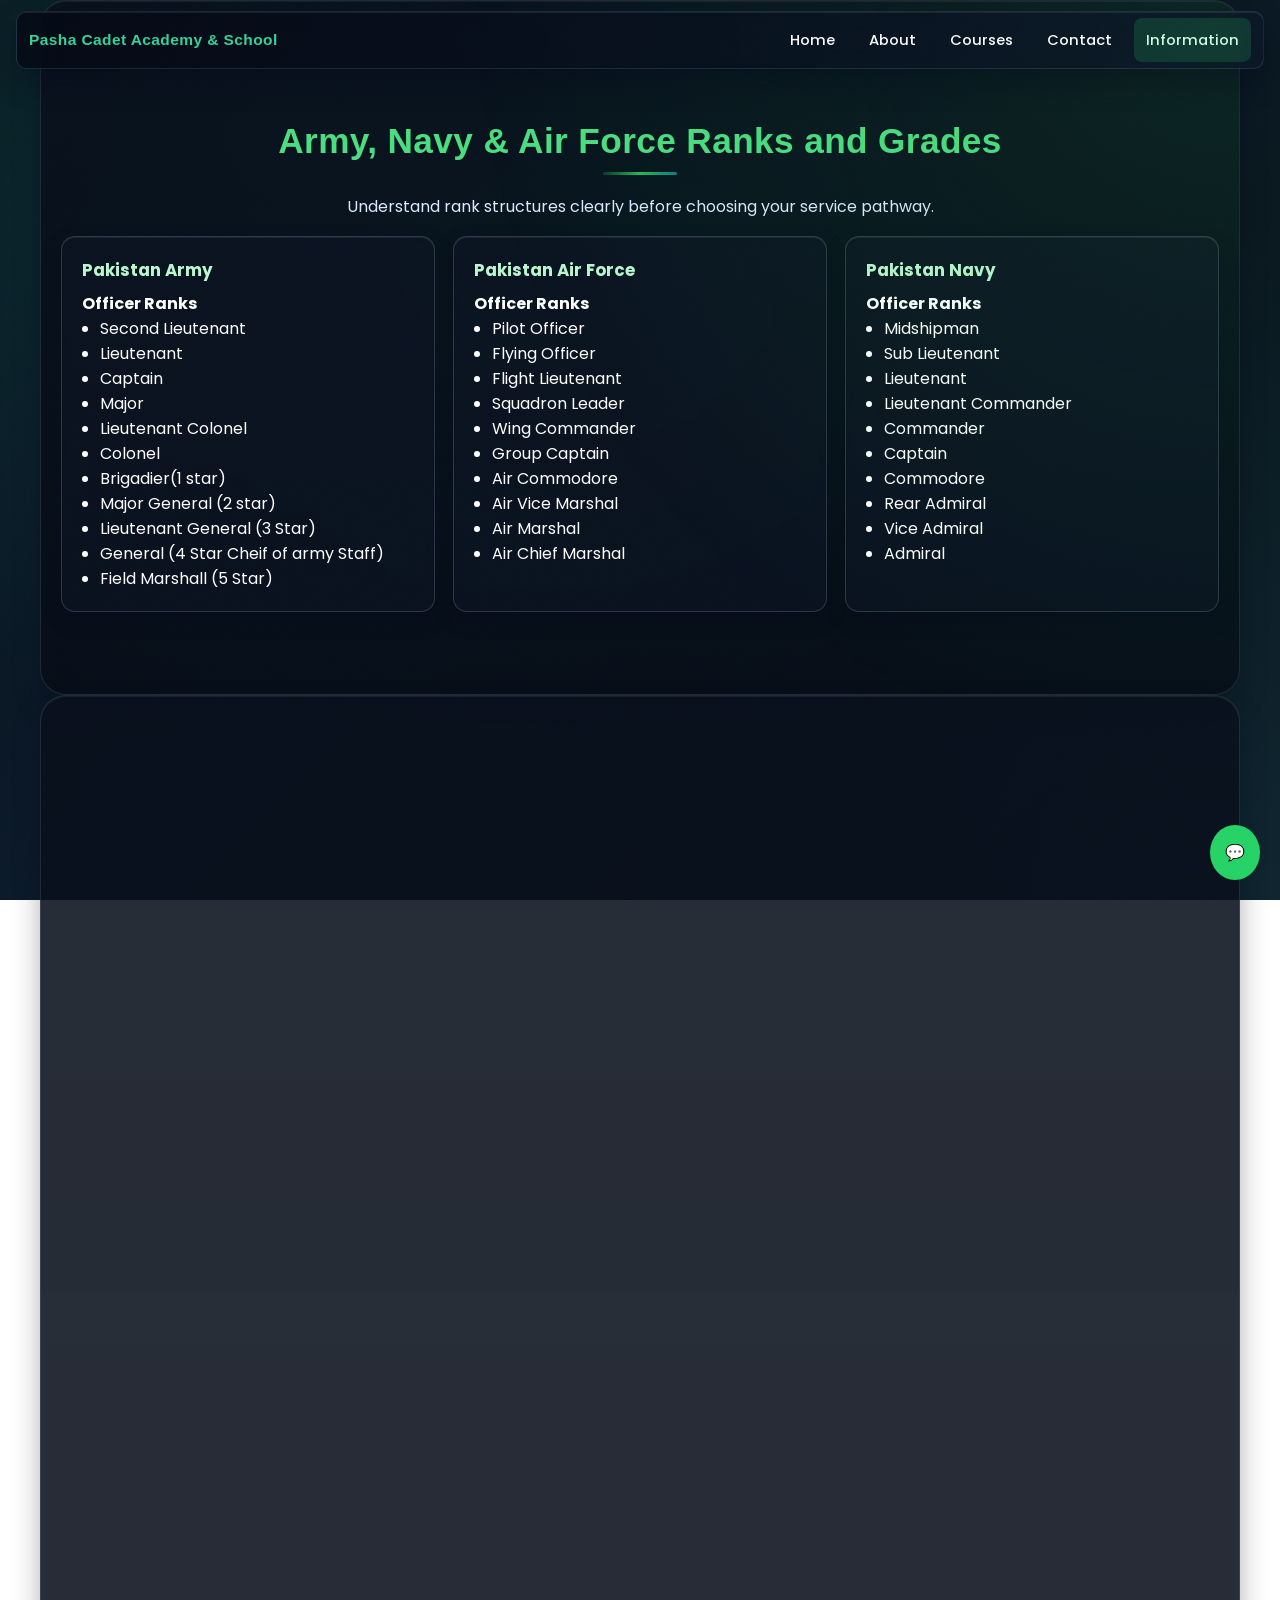
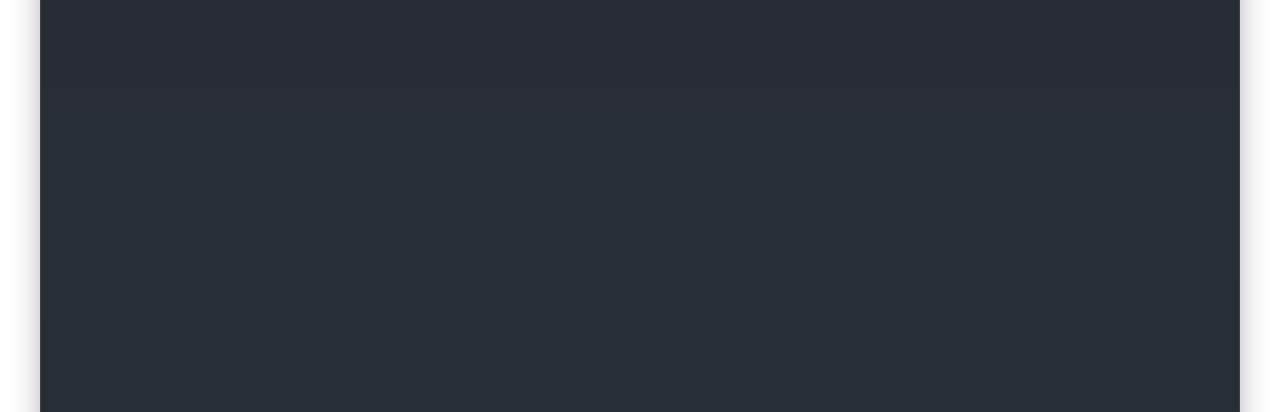
<file: information.html>
<!DOCTYPE html>
<html lang="en">
<head>
<meta charset="UTF-8">
<meta name="viewport" content="width=device-width, initial-scale=1.0">
<title>Information - Ranks & Grades</title>
<meta name="description" content="Explore Pakistan Army, Navy, and Air Force officer ranks, grades, and key Pakistan Army corps information.">
<meta name="robots" content="index, follow, max-image-preview:large">
<meta property="og:type" content="article">
<meta property="og:title" content="Pakistan Forces Ranks & Grades | Pasha Cadet Academy">
<meta property="og:description" content="Army, Navy, and Air Force rank structure with useful guidance for cadet aspirants.">
<meta property="og:image" content="images/project.jpg">
<meta property="og:url" content="https://pashacadetacademy.pk/information.html">
<meta name="twitter:card" content="summary_large_image">
<meta name="twitter:title" content="Pakistan Forces Ranks & Grades | Pasha Cadet Academy">
<meta name="twitter:description" content="Army, Navy, and Air Force rank structure and corps details for cadet preparation.">
<meta name="twitter:image" content="images/project.jpg">
<link rel="canonical" href="https://pashacadetacademy.pk/information.html">

<script type="application/ld+json">
{
	"@context": "https://schema.org",
	"@type": "WebPage",
	"name": "Pakistan Forces Ranks and Grades",
	"description": "Ranks and corps information for Army, Navy, and Air Force aspirants.",
	"publisher": {
		"@type": "EducationalOrganization",
		"name": "Pasha Cadet Academy & Boarding School"
	}
}
</script>
<link href="https://fonts.googleapis.com/css2?family=Poppins:wght@300;500;700&display=swap" rel="stylesheet">
<link rel="stylesheet" href="style.css">
<script src="script.js" defer></script>
</head>
<body>

<nav class="navbar">
<h2>Pasha Cadet Academy & School</h2>
<button class="menu-toggle" aria-label="Toggle navigation">☰</button>
<div class="nav-links">
<a href="index.html#home">Home</a>
<a href="index.html#about">About</a>
<a href="index.html#courses">Courses</a>
<a href="index.html#contact">Contact</a>
<a href="information.html">Information</a>
</div>
</nav>

<section id="information" style="padding-top:120px;">
<h2>Army, Navy & Air Force Ranks and Grades</h2>
<p class="section-lead">Understand rank structures clearly before choosing your service pathway.</p>

<div class="cards">
<div class="card">
<h3>Pakistan Army</h3>
<h4>Officer Ranks</h4>
<ul class="rank-list two-col">
<li>Second Lieutenant</li>
<li>Lieutenant</li>
<li>Captain</li>
<li>Major</li>
<li>Lieutenant Colonel</li>
<li>Colonel</li>
<li>Brigadier(1 star)</li>
<li>Major General (2 star)</li>
<li>Lieutenant General (3 Star)</li>
<li>General (4 Star Cheif of army Staff)</li>
<li>Field Marshall (5 Star)</li>
</ul>
</div>

<div class="card">
<h3>Pakistan Air Force</h3>
<h4>Officer Ranks</h4>
<ul class="rank-list two-col">
<li>Pilot Officer</li>
<li>Flying Officer</li>
<li>Flight Lieutenant</li>
<li>Squadron Leader</li>
<li>Wing Commander</li>
<li>Group Captain</li>
<li>Air Commodore</li>
<li>Air Vice Marshal</li>
<li>Air Marshal</li>
<li>Air Chief Marshal</li>
</ul>
</div>

<div class="card">
<h3>Pakistan Navy</h3>
<h4>Officer Ranks</h4>
<ul class="rank-list two-col">
<li>Midshipman</li>
<li>Sub Lieutenant</li>
<li>Lieutenant</li>
<li>Lieutenant Commander</li>
<li>Commander</li>
<li>Captain</li>
<li>Commodore</li>
<li>Rear Admiral</li>
<li>Vice Admiral</li>
<li>Admiral</li>
</ul>
</div>
</div>
</section>

<section id="army-corps">
<h2>Corps of Pakistan Army</h2>
<p class="section-lead">A quick view of major corps and their headquarters across Pakistan.</p>

<div class="card">
<p>The 9 main Corps of the Pakistan Army are:</p>
<ul class="army-corps-list">
<li>I Corps: Mangla (Azad Kashmir)</li>
<li>II Corps: Multan (Punjab)</li>
<li>IV Corps: Lahore (Punjab)</li>
<li>V Corps: Karachi (Sindh)</li>
<li>X Corps: Rawalpindi (Punjab)</li>
<li>XI Corps: Peshawar (Khyber-Pakhtunkhwa)</li>
<li>XII Corps: Quetta (Balochistan)</li>
<li>XXX Corps: Gujranwala (Punjab)</li>
<li>XXXI Corps: Bahawalpur (Punjab)</li>
</ul>
</div>
</section>

<section id="nishan-e-haider">
<h2>Nishan-e-Haider Holders of Pakistan</h2>
<p class="section-lead">Pakistan's highest gallantry award has been awarded 11 times, with 10 recipients from the Army and 1 from the Air Force.</p>

<div class="card">
<p>Service / unit details for the Nishan-e-Haider recipients:</p>
<ul class="army-corps-list">
<li><strong>Captain Raja Muhammad Sarwar</strong> — 2 Punjab Regiment, Pakistan Army</li>
<li><strong>Naik Saif Ali Janjua</strong> — 18 Azad Kashmir Regiment, Pakistan Army</li>
<li><strong>Major Tufail Muhammad</strong> — 13 Punjab Regiment / Border Guards East Pakistan Rifles, Pakistan Army</li>
<li><strong>Major Raja Aziz Bhatti</strong> — 17 Punjab Regiment, Pakistan Army</li>
<li><strong>Pilot Officer Rashid Minhas</strong> — No. 2 Fighter Conversion Unit, Pakistan Air Force</li>
<li><strong>Major Muhammad Akram</strong> — 4 Frontier Force Regiment, Pakistan Army</li>
<li><strong>Major Shabbir Sharif</strong> — 6 Frontier Force Regiment, Pakistan Army</li>
<li><strong>Sowar Muhammad Hussain</strong> — 20 Lancers, Pakistan Army</li>
<li><strong>Lance Naik Muhammad Mahfuz</strong> — 15 Punjab Regiment, Pakistan Army</li>
<li><strong>Captain Karnal Sher Khan</strong> — 12 Northern Light Infantry, Pakistan Army</li>
<li><strong>Havildar Lalak Jan</strong> — 12 Northern Light Infantry, Pakistan Army</li>
</ul>
</div>
</section>

<footer>
<p>© 2026 Pasha Cadet Academy</p>
</footer>

<a href="https://wa.me/923016191954" class="whatsapp">💬</a>

</body>
</html>
</file>
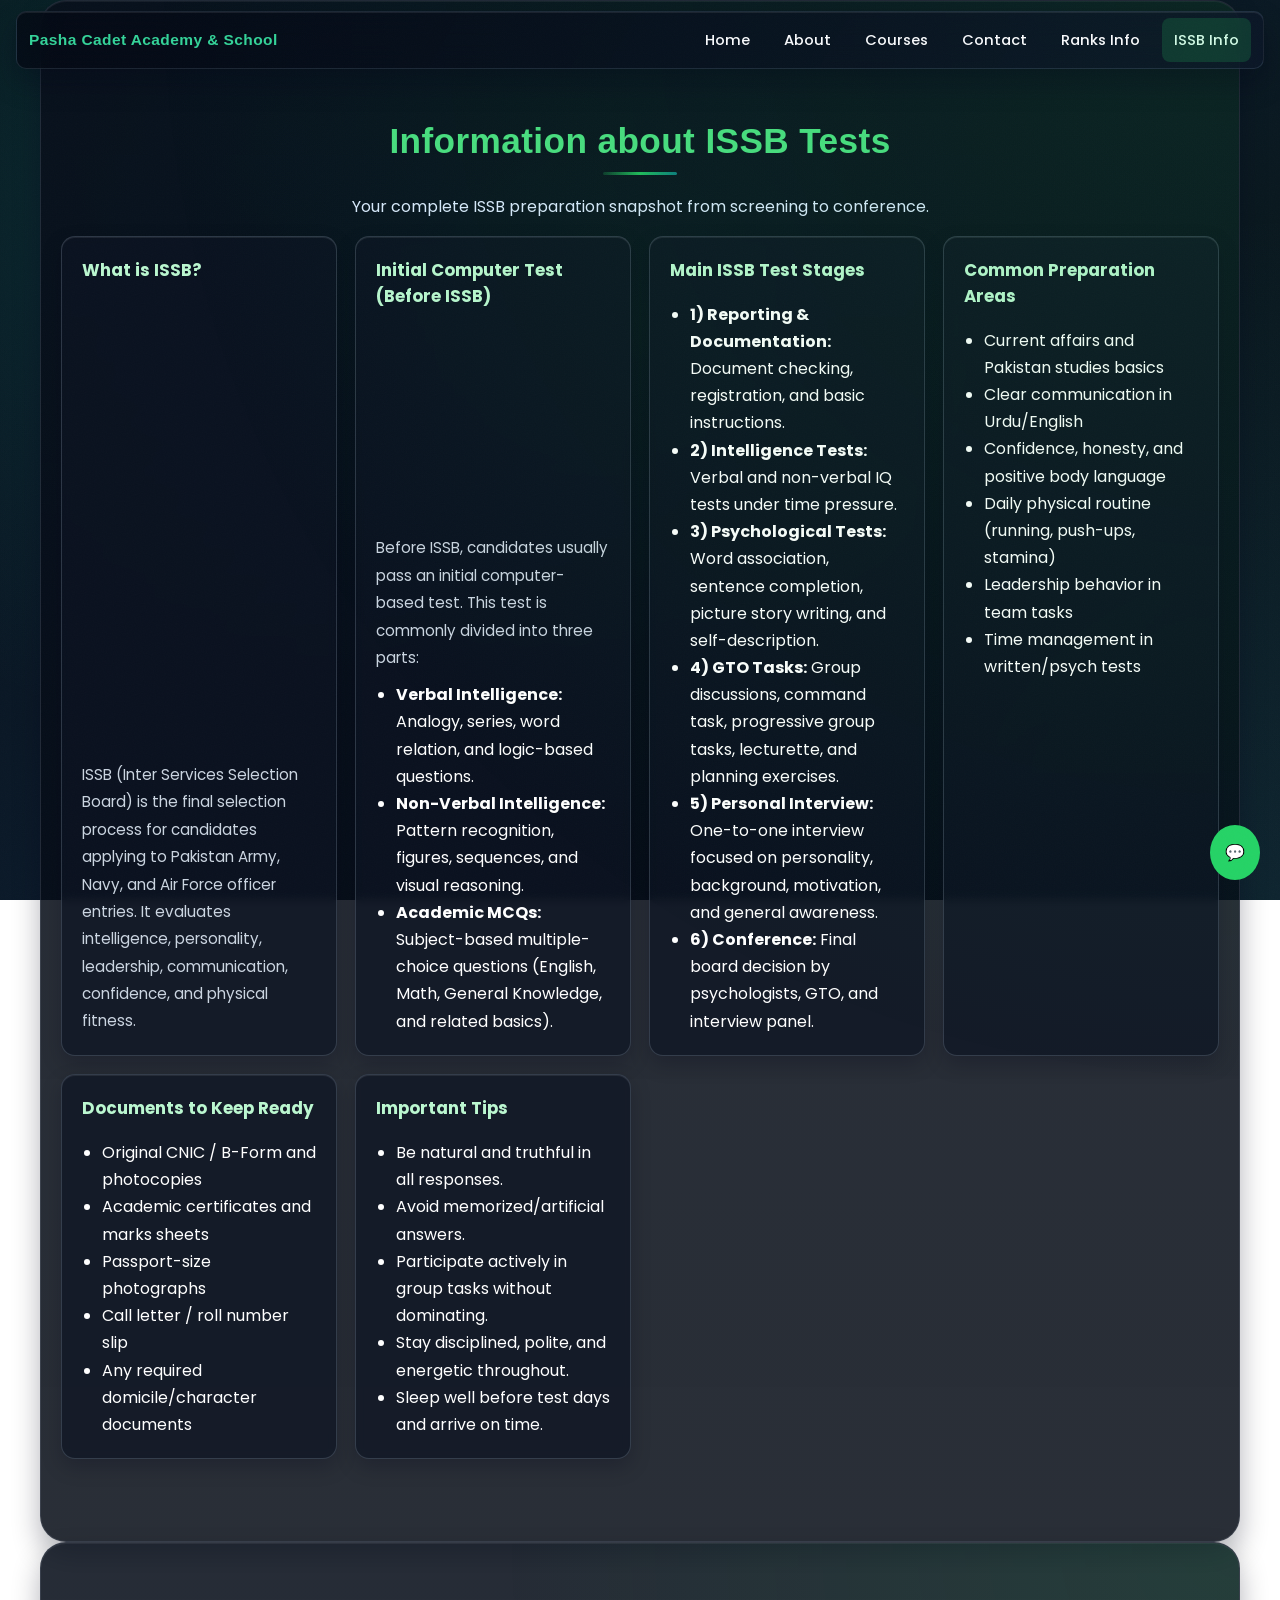
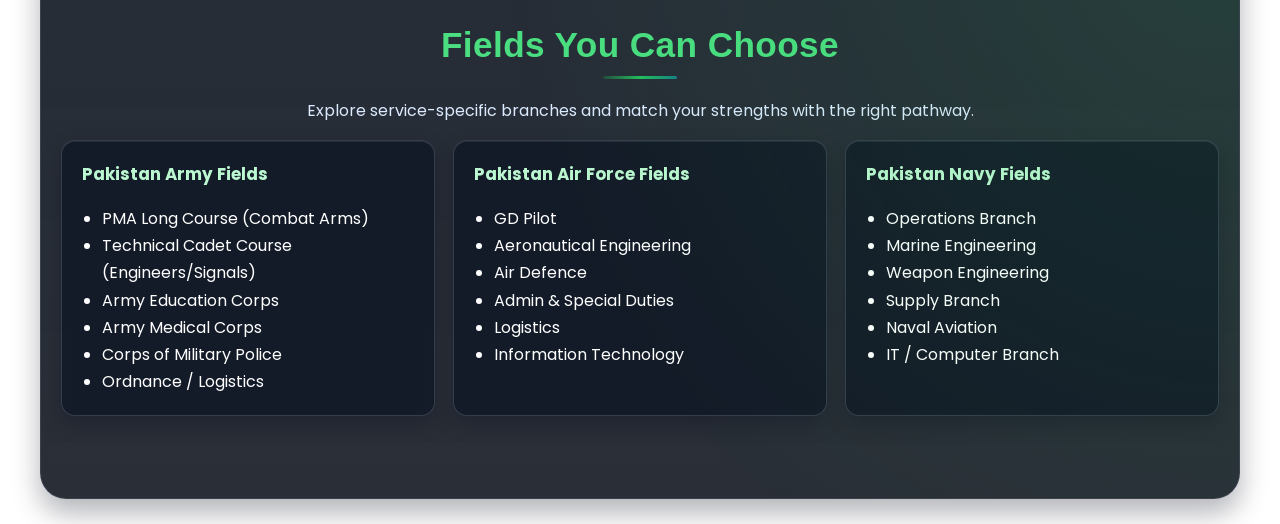
<file: issb.html>
<!DOCTYPE html>
<html lang="en">
<head>
<meta charset="UTF-8">
<meta name="viewport" content="width=device-width, initial-scale=1.0">
<title>Information about ISSB</title>
<meta name="description" content="Complete ISSB guidance including test stages, preparation areas, required documents, and service field options.">
<meta name="robots" content="index, follow, max-image-preview:large">
<meta property="og:type" content="article">
<meta property="og:title" content="ISSB Test Guide | Pasha Cadet Academy">
<meta property="og:description" content="Prepare smarter for ISSB with clear test-stage breakdowns and practical preparation tips.">
<meta property="og:image" content="images/project.jpg">
<meta property="og:url" content="https://pashacadetacademy.pk/issb.html">
<meta name="twitter:card" content="summary_large_image">
<meta name="twitter:title" content="ISSB Test Guide | Pasha Cadet Academy">
<meta name="twitter:description" content="ISSB process, psychological tests, GTO tasks, interview tips, and field selection guidance.">
<meta name="twitter:image" content="images/project.jpg">
<link rel="canonical" href="https://pashacadetacademy.pk/issb.html">

<script type="application/ld+json">
{
	"@context": "https://schema.org",
	"@type": "WebPage",
	"name": "Information about ISSB Tests",
	"description": "Detailed ISSB process and preparation roadmap for cadet aspirants.",
	"publisher": {
		"@type": "EducationalOrganization",
		"name": "Pasha Cadet Academy & Boarding School"
	}
}
</script>
<link href="https://fonts.googleapis.com/css2?family=Poppins:wght@300;500;700&display=swap" rel="stylesheet">
<link rel="stylesheet" href="style.css">
<script src="script.js" defer></script>
</head>
<body>

<nav class="navbar">
<h2>Pasha Cadet Academy & School</h2>
<button class="menu-toggle" aria-label="Toggle navigation">☰</button>
<div class="nav-links">
<a href="index.html#home">Home</a>
<a href="index.html#about">About</a>
<a href="index.html#courses">Courses</a>
<a href="index.html#contact">Contact</a>
<a href="information.html">Ranks Info</a>
<a href="issb.html">ISSB Info</a>
</div>
</nav>

<section id="issb-info" style="padding-top:120px;">
<h2>Information about ISSB Tests</h2>
<p class="section-lead">Your complete ISSB preparation snapshot from screening to conference.</p>

<div class="cards">
<div class="card">
<h3>What is ISSB?</h3>
<p>ISSB (Inter Services Selection Board) is the final selection process for candidates applying to Pakistan Army, Navy, and Air Force officer entries. It evaluates intelligence, personality, leadership, communication, confidence, and physical fitness.</p>
</div>


<div class="card">
<h3>Initial Computer Test (Before ISSB)</h3>
<p>Before ISSB, candidates usually pass an initial computer-based test. This test is commonly divided into three parts:</p>
<ul class="army-corps-list">
<li><strong>Verbal Intelligence:</strong> Analogy, series, word relation, and logic-based questions.</li>
<li><strong>Non-Verbal Intelligence:</strong> Pattern recognition, figures, sequences, and visual reasoning.</li>
<li><strong>Academic MCQs:</strong> Subject-based multiple-choice questions (English, Math, General Knowledge, and related basics).</li>
</ul>
</div>
<div class="card">
<h3>Main ISSB Test Stages</h3>
<ul class="army-corps-list">
<li><strong>1) Reporting & Documentation:</strong> Document checking, registration, and basic instructions.</li>
<li><strong>2) Intelligence Tests:</strong> Verbal and non-verbal IQ tests under time pressure.</li>
<li><strong>3) Psychological Tests:</strong> Word association, sentence completion, picture story writing, and self-description.</li>
<li><strong>4) GTO Tasks:</strong> Group discussions, command task, progressive group tasks, lecturette, and planning exercises.</li>
<li><strong>5) Personal Interview:</strong> One-to-one interview focused on personality, background, motivation, and general awareness.</li>
<li><strong>6) Conference:</strong> Final board decision by psychologists, GTO, and interview panel.</li>
</ul>
</div>

<div class="card">
<h3>Common Preparation Areas</h3>
<ul class="army-corps-list">
<li>Current affairs and Pakistan studies basics</li>
<li>Clear communication in Urdu/English</li>
<li>Confidence, honesty, and positive body language</li>
<li>Daily physical routine (running, push-ups, stamina)</li>
<li>Leadership behavior in team tasks</li>
<li>Time management in written/psych tests</li>
</ul>
</div>

<div class="card">
<h3>Documents to Keep Ready</h3>
<ul class="army-corps-list">
<li>Original CNIC / B-Form and photocopies</li>
<li>Academic certificates and marks sheets</li>
<li>Passport-size photographs</li>
<li>Call letter / roll number slip</li>
<li>Any required domicile/character documents</li>
</ul>
</div>

<div class="card">
<h3>Important Tips</h3>
<ul class="army-corps-list">
<li>Be natural and truthful in all responses.</li>
<li>Avoid memorized/artificial answers.</li>
<li>Participate actively in group tasks without dominating.</li>
<li>Stay disciplined, polite, and energetic throughout.</li>
<li>Sleep well before test days and arrive on time.</li>
</ul>
</div>
</div>
</section>

<section id="service-fields">
<h2>Fields You Can Choose</h2>
<p class="section-lead">Explore service-specific branches and match your strengths with the right pathway.</p>

<div class="cards">
<div class="card">
<h3>Pakistan Army Fields</h3>
<ul class="army-corps-list">
<li>PMA Long Course (Combat Arms)</li>
<li>Technical Cadet Course (Engineers/Signals)</li>
<li>Army Education Corps</li>
<li>Army Medical Corps</li>
<li>Corps of Military Police</li>
<li>Ordnance / Logistics</li>
</ul>
</div>

<div class="card">
<h3>Pakistan Air Force Fields</h3>
<ul class="army-corps-list">
<li>GD Pilot</li>
<li>Aeronautical Engineering</li>
<li>Air Defence</li>
<li>Admin & Special Duties</li>
<li>Logistics</li>
<li>Information Technology</li>
</ul>
</div>

<div class="card">
<h3>Pakistan Navy Fields</h3>
<ul class="army-corps-list">
<li>Operations Branch</li>
<li>Marine Engineering</li>
<li>Weapon Engineering</li>
<li>Supply Branch</li>
<li>Naval Aviation</li>
<li>IT / Computer Branch</li>
</ul>
</div>
</div>
</section>

<footer>
<p>© 2026 Pasha Cadet Academy</p>
</footer>

<a href="https://wa.me/923016191954" class="whatsapp">💬</a>

</body>
</html>
</file>
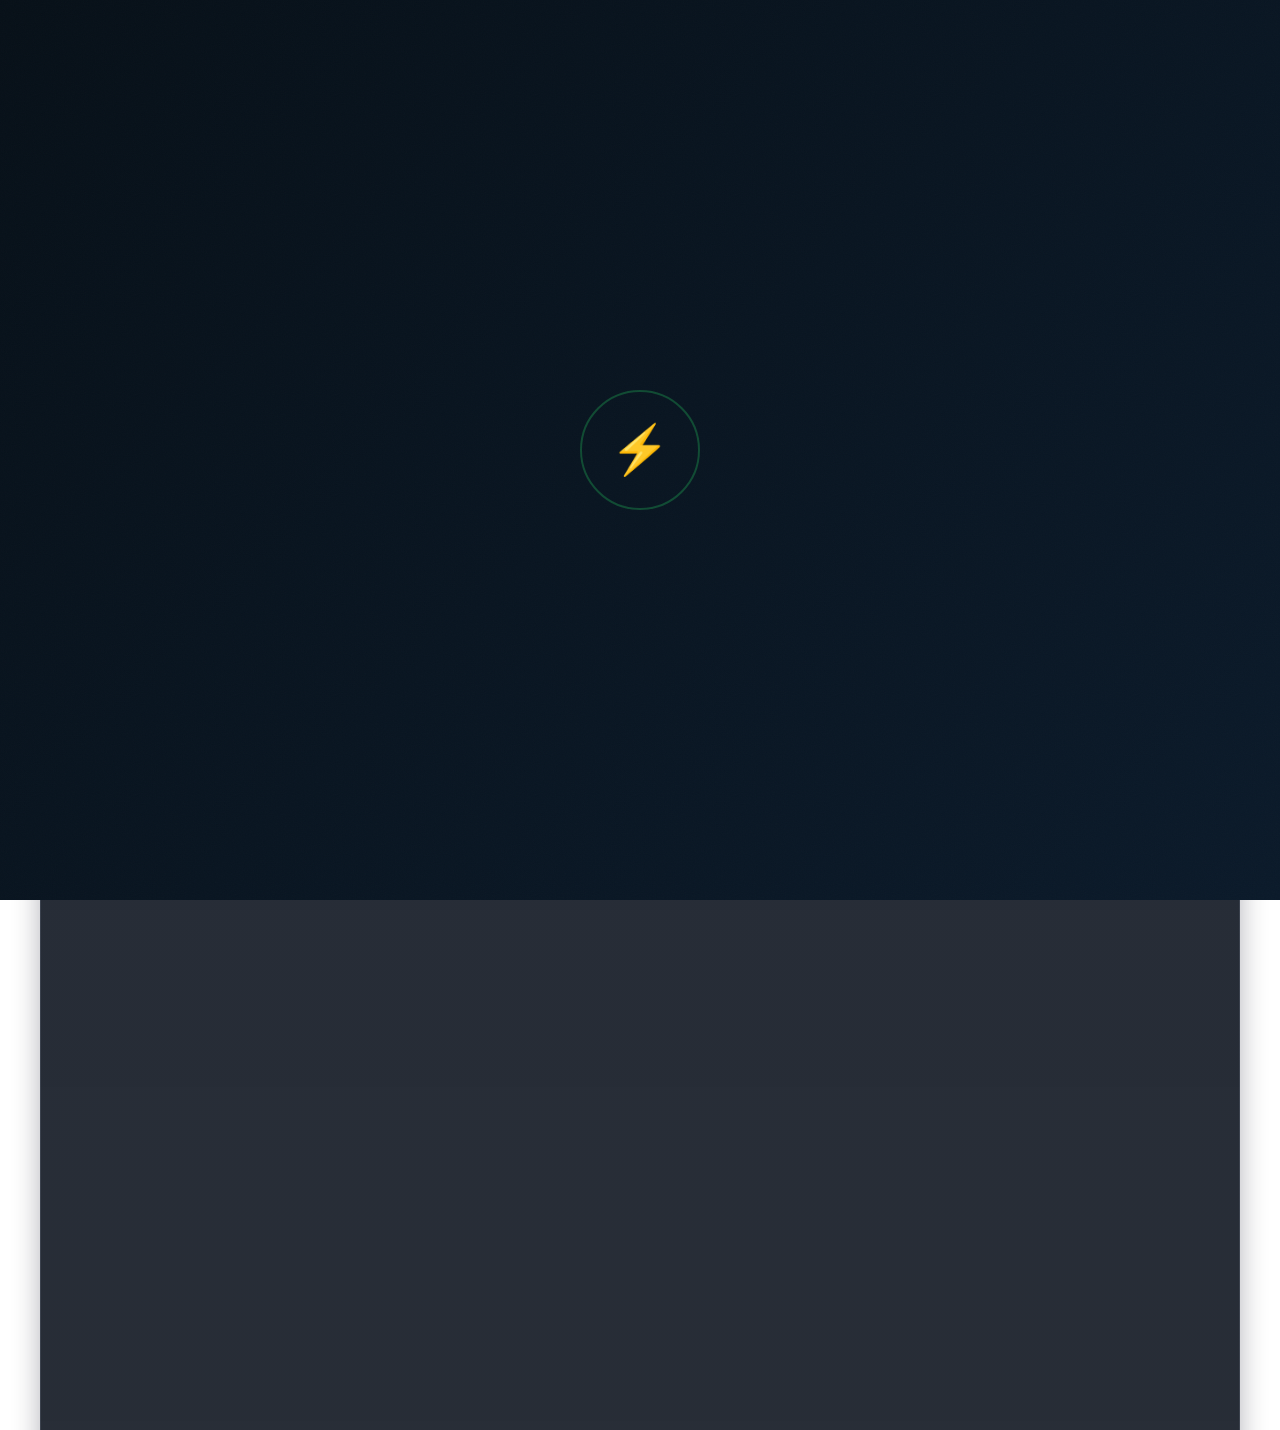
<file: roadmap.html>
<!DOCTYPE html>
<html lang="en">
<head>
<meta charset="UTF-8">
<meta name="viewport" content="width=device-width, initial-scale=1.0">
<title>Pasha Cadet Academy Roadmap</title>
<meta name="description" content="Admissions roadmap for Pasha Cadet Academy: from application and document check to final selection and onboarding.">
<meta name="robots" content="index, follow, max-image-preview:large">
<meta property="og:type" content="website">
<meta property="og:title" content="Admissions Roadmap | Pasha Cadet Academy">
<meta property="og:description" content="Follow a clear step-by-step admissions journey with required documents and support guidance.">
<meta property="og:image" content="images/project.jpg">
<meta property="og:url" content="https://pashacadetacademy.pk/roadmap.html">
<meta name="twitter:card" content="summary_large_image">
<meta name="twitter:title" content="Admissions Roadmap | Pasha Cadet Academy">
<meta name="twitter:description" content="Application to onboarding roadmap for cadet aspirants.">
<meta name="twitter:image" content="images/project.jpg">
<link rel="canonical" href="https://pashacadetacademy.pk/roadmap.html">

<script type="application/ld+json">
{
	"@context": "https://schema.org",
	"@type": "WebPage",
	"name": "Admissions Roadmap",
	"description": "Step-by-step admissions roadmap and required documents for cadet entry.",
	"publisher": {
		"@type": "EducationalOrganization",
		"name": "Pasha Cadet Academy & Boarding School"
	}
}
</script>
<link rel="preconnect" href="https://fonts.googleapis.com">
<link rel="preconnect" href="https://fonts.gstatic.com" crossorigin>
<link href="https://fonts.googleapis.com/css2?family=Poppins:wght@300;500;700&family=Sora:wght@600;700&display=swap" rel="stylesheet">
<link rel="stylesheet" href="style.css">
<script src="script.js" defer></script>
</head>
<body>
<div class="preloader" id="preloader">
<div class="preloader-logo">⚡</div>
<div class="preloader-pulse"></div>
</div>
<div class="scroll-progress" id="scrollProgress"></div>
<nav class="navbar">
<h2>Pasha Cadet Academy Roadmap</h2>
<div class="nav-actions">
<button class="menu-toggle" aria-label="Toggle navigation">☰</button>
</div>
<div class="nav-links">
<a href="index.html">Home</a>
<a href="index.html#admissions">Admissions</a>
<a href="index.html#faq">FAQ</a>
<a href="index.html#contact">Contact</a>
</div>
</nav>
<div class="nav-backdrop" id="navBackdrop" aria-hidden="true"></div>
<section class="roadmap-hero">
<h1>Admissions Roadmap</h1>
<p>Know exactly what happens from application to onboarding.</p>
<a class="btn btn-primary" href="index.html#admissions">Start Application</a>
<a class="btn btn-secondary" href="index.html">Back to Home</a>
</section>
<section class="roadmap-grid">
<article class="roadmap-card">
<span class="roadmap-step">1</span>
<h2>Submit Application</h2>
<p>Fill out the form, share your academic details, and choose your program focus.</p>
</article>
<article class="roadmap-card">
<span class="roadmap-step">2</span>
<h2>Document Check</h2>
<p>Keep your educational documents, CNIC/B-Form, and photographs ready.</p>
</article>
<article class="roadmap-card">
<span class="roadmap-step">3</span>
<h2>Assessment Day</h2>
<p>Written screening, fitness evaluation, and initial confidence review.</p>
</article>
<article class="roadmap-card">
<span class="roadmap-step">4</span>
<h2>Interview Round</h2>
<p>Meet the instructors and show clarity, confidence, and discipline.</p>
</article>
<article class="roadmap-card">
<span class="roadmap-step">5</span>
<h2>Final Selection</h2>
<p>Successful candidates receive batch confirmation and reporting instructions.</p>
</article>
<article class="roadmap-card">
<span class="roadmap-step">6</span>
<h2>Batch Onboarding</h2>
<p>Training begins with structured drills, academics, and mentoring.</p>
</article>
</section>
<section class="roadmap-docs">
<h2>Documents To Bring</h2>
<div class="cards">
<div class="card">B-Form or CNIC copy</div>
<div class="card">School/college result card</div>
<div class="card">Three passport photos</div>
<div class="card">Parent/guardian contact number</div>
</div>
</section>
<section class="roadmap-cta">
<h2>Need Help?</h2>
<p>Our team can guide you on eligibility, physical prep, and test expectations.</p>
<a class="btn btn-primary" href="https://wa.me/923016191954" target="_blank" rel="noopener noreferrer">WhatsApp Us</a>
</section>
<footer class="site-footer">
<p class="footer-copy">© 2026 Pasha Cadet Academy</p>
</footer>
</body>
</html>
</file>
<file: style.css>
*{
margin:0;
padding:0;
box-sizing:border-box;
font-family:Poppins, sans-serif;
cursor:url('data:image/svg+xml;utf8,<svg xmlns="http://www.w3.org/2000/svg" width="32" height="32" viewBox="0 0 32 32"><circle cx="16" cy="16" r="8" fill="none" stroke="%2322c55e" stroke-width="1.5" opacity="0.8"/><circle cx="16" cy="16" r="2" fill="%2322c55e"/></svg>') 16 16, auto;
}

:root{
--bg-x:50%;
--bg-y:36%;
--surface:rgba(12,20,35,0.68);
--surface-solid:#101c31;
--surface-border:rgba(148,163,184,0.25);
--text-soft:#cbd5e1;
--green:#22c55e;
--green-strong:#16a34a;
--cyan:#0ea5a4;
--radius:14px;
--glass-highlight:rgba(255,255,255,0.08);
--depth-low:0 8px 20px rgba(2,6,23,0.22);
--depth-mid:0 14px 28px rgba(2,6,23,0.3);
--depth-high:0 22px 38px rgba(2,6,23,0.38);
--motion-standard:380ms cubic-bezier(0.2, 0.8, 0.2, 1);
}

body{
background:
radial-gradient(circle at var(--bg-x) var(--bg-y), rgba(34,197,94,0.23) 0%, rgba(34,197,94,0.07) 25%, transparent 44%),
radial-gradient(circle at 20% 14%, rgba(20,184,166,0.18) 0%, transparent 42%),
radial-gradient(circle at 84% 84%, rgba(59,130,246,0.14) 0%, transparent 44%),
linear-gradient(135deg, #071018 0%, #0b1a2a 45%, #07150f 100%);
background-attachment:fixed;
background-size:100% 100%, 114% 114%, 120% 120%, 100% 100%;
color:#ffffff;
overflow-x:hidden;
animation:ambientShift 40s ease-in-out infinite alternate;
scroll-behavior:smooth;
scroll-snap-type:y proximity;
position:relative;
text-rendering:optimizeLegibility;
}

body::before{
content:"";
position:fixed;
inset:0;
pointer-events:none;
background-image:url('data:image/svg+xml;utf8,<svg xmlns="http://www.w3.org/2000/svg" width="100" height="100"><filter id="noise"><feTurbulence type="fractalNoise" baseFrequency="0.9" numOctaves="4" seed="2"/></filter><rect width="100" height="100" filter="url(%23noise)" opacity="0.02"/></svg>');
z-index:9999;
}

@keyframes ambientShift{
0%{background-position:0 0, 0 0, 0 0, 0 0;}
100%{background-position:0 0, -2% 2%, 2% -2%, 0 0;}
}

@media (prefers-reduced-motion:reduce){
*{
animation:none !important;
transition:none !important;
}

body{
animation:none;
scroll-behavior:auto;
}

.reveal-target{
opacity:1 !important;
transform:none !important;
}
}

.preloader{
position:fixed;
inset:0;
display:flex;
align-items:center;
justify-content:center;
background:linear-gradient(135deg, #071018 0%, #0b1a2a 100%);
z-index:9998;
opacity:1;
transition:opacity 0.6s ease 0.8s;
pointer-events:all;
}

.preloader.hidden{
opacity:0;
pointer-events:none;
}

.preloader-logo{
font-size:3rem;
animation:pulseScale 1.5s ease-in-out infinite;
}

.preloader-pulse{
position:absolute;
inset:0;
margin:auto;
width:120px;
height:120px;
border:2px solid rgba(34,197,94,0.3);
border-radius:50%;
animation:spinBorder 2s linear infinite;
}

@keyframes pulseScale{
0%, 100%{transform:scale(1);opacity:1;}
50%{transform:scale(1.12);opacity:0.8;}
}

@keyframes spinBorder{
0%{transform:rotate(0deg);}
100%{transform:rotate(360deg);}
}

.scroll-progress{
position:fixed;
top:0;
left:0;
height:2px;
background:linear-gradient(90deg, var(--green), var(--cyan));
width:0%;
z-index:9997;
transition:width 0.1s ease;
}

.navbar{
position:fixed;
top:11px;
left:16px;
right:16px;
display:flex;
justify-content:space-between;
align-items:center;
padding:6px 12px;
background:linear-gradient(120deg, rgba(3,7,18,0.76), rgba(12,22,42,0.62));
border:1px solid rgba(186,230,253,0.12);
backdrop-filter:blur(12px);
box-shadow:var(--depth-mid), inset 0 1px 0 var(--glass-highlight);
border-radius:10px;
z-index:1200;
}

.navbar h2{
font-size:0.97rem;
line-height:1;
margin:0;
max-width:none;
white-space:nowrap;
display:flex;
align-items:center;
padding:5px 0;
color:#34d399;
flex-shrink:0;
}

.navbar h2::after{display:none;}

.nav-links{
display:flex;
gap:10px;
}

.nav-links a{
color:#f8fafc;
text-decoration:none;
font-weight:500;
font-size:0.92rem;
padding:10px 12px;
border-radius:8px;
position:relative;
transition:background 0.25s ease, color 0.25s ease;
min-height:44px;
display:inline-flex;
align-items:center;
}

.nav-links a.active,
.nav-links a[aria-current="page"]{
background:rgba(34,197,94,0.18);
color:#d1fae5;
}

.nav-links a::after{
content:"";
position:absolute;
left:8px;
right:8px;
bottom:3px;
height:2px;
border-radius:99px;
background:linear-gradient(90deg, rgba(34,197,94,0.15), rgba(34,197,94,0.95), rgba(14,165,164,0.8));
transform:scaleX(0);
transform-origin:center;
transition:transform 0.22s ease;
}

.nav-links a:hover{
background:rgba(34,197,94,0.14);
color:#bbf7d0;
}

.nav-links a:hover::after{
transform:scaleX(1);
}

.menu-toggle{
display:none;
font-size:24px;
background:transparent;
border:none;
color:#ffffff;
cursor:pointer;
}

.hero{
min-height:100vh;
width:100%;
max-width:none;
margin:0;
display:flex;
flex-direction:column;
justify-content:center;
align-items:center;
text-align:center;
padding:130px 20px 80px;
position:relative;
isolation:isolate;
background-image:linear-gradient(145deg, rgba(2,6,23,0.66), rgba(2,6,23,0.45)), url('images/pakistan-army-pak-army.gif');
background-size:cover;
background-position:center 18%;
background-repeat:no-repeat;
background-color:#071018;
overflow:hidden;
}

.hero::after{
content:"";
position:absolute;
inset:0;
background:linear-gradient(180deg, rgba(2,6,23,0.30) 0%, rgba(2,6,23,0.72) 82%);
z-index:-1;
}

.hero::before{
content:"";
position:absolute;
inset:0;
background:radial-gradient(circle at 50% 22%, rgba(6,78,59,0.14), transparent 52%), radial-gradient(circle at 50% 65%, transparent 40%, rgba(2,6,23,0.42) 100%);
pointer-events:none;
z-index:-1;
}

.hero-shape{
position:absolute;
border-radius:999px;
filter:blur(6px);
opacity:0.32;
pointer-events:none;
}

.hero-shape-one{
width:210px;
height:210px;
left:-44px;
top:130px;
background:radial-gradient(circle, rgba(34,197,94,0.78), transparent 70%);
animation:floatShapeA 16s ease-in-out infinite alternate;
}

.hero-shape-two{
width:180px;
height:180px;
right:8%;
top:22%;
background:radial-gradient(circle, rgba(20,184,166,0.75), transparent 72%);
animation:floatShapeB 18s ease-in-out infinite alternate;
}

.hero-shape-three{
width:160px;
height:160px;
right:-24px;
bottom:14%;
background:radial-gradient(circle, rgba(59,130,246,0.62), transparent 72%);
animation:floatShapeA 20s ease-in-out infinite alternate-reverse;
}

@keyframes floatShapeA{
0%{transform:translate(0,0);}
100%{transform:translate(12px,-12px);}
}

@keyframes floatShapeB{
0%{transform:translate(0,0);}
100%{transform:translate(-14px,10px);}
}

.hero-top-left-img{
position:absolute;
top:95px;
left:20px;
width:clamp(72px,11vw,140px);
height:auto;
object-fit:cover;
filter:contrast(1.1) saturate(1.06);
opacity:0.95;
will-change:transform;
}

.hero-right-center-img{
position:absolute;
left:50%;
top:72px;
transform:translateX(-50%);
width:clamp(120px,19vw,220px);
height:auto;
object-fit:contain;
opacity:0.95;
z-index:1;
will-change:transform;
filter:contrast(1.04) saturate(1.04) drop-shadow(0 10px 22px rgba(0,0,0,0.28));
}

.hero-bg-fader{
position:absolute;
inset:0;
background-size:cover;
background-position:center 18%;
background-repeat:no-repeat;
opacity:0;
transition:opacity 1s ease;
z-index:-2;
pointer-events:none;
}

.hero-bg-fader.visible{
opacity:1;
}

.hero h1{
font-size:clamp(2.1rem, 5vw, 3.35rem);
line-height:1.07;
font-weight:700;
letter-spacing:0.3px;
text-shadow:0 8px 20px rgba(0,0,0,0.46);
margin-bottom:12px;
margin-top:58px;
position:relative;
font-family:'Sora', sans-serif;
}

.hero h1::after{
content:"";
display:block;
width:180px;
height:4px;
margin:14px auto 0;
border-radius:999px;
background:linear-gradient(90deg, rgba(34,197,94,0.4), rgba(34,197,94,1), rgba(20,184,166,0.8));
}

.hero-accent{
color:#86efac;
text-shadow:0 0 20px rgba(134,239,172,0.5);
}

.hero p{
font-size:1.12rem;
margin:8px 0;
text-shadow:1px 1px 7px rgba(0,0,0,0.65);
}

.hero-buttons{
display:flex;
flex-wrap:wrap;
justify-content:center;
gap:10px;
margin:20px 0 8px;
}

.hero-proof{
display:flex;
flex-wrap:wrap;
justify-content:center;
gap:8px;
margin:10px 0 14px;
}

.hero-proof-item{
padding:6px 10px;
border-radius:999px;
font-size:0.82rem;
font-weight:600;
background:rgba(2,6,23,0.56);
border:1px solid rgba(148,163,184,0.24);
color:#d1fae5;
}

.quick-jump{
display:flex;
justify-content:center;
flex-wrap:wrap;
gap:8px;
margin:10px 0 6px;
}

.quick-jump a{
padding:8px 12px;
border-radius:999px;
text-decoration:none;
color:#f8fafc;
background:rgba(2,6,23,0.52);
border:1px solid rgba(148,163,184,0.22);
font-weight:600;
}

.quick-jump a:hover{background:rgba(34,197,94,0.16);color:#bbf7d0;}

.btn{
padding:12px 24px;
border-radius:10px;
font-weight:600;
font-size:0.95rem;
min-height:44px;
display:inline-flex;
align-items:center;
justify-content:center;
line-height:1.15;
cursor:pointer;
text-decoration:none;
transition:transform var(--motion-standard), box-shadow var(--motion-standard), background var(--motion-standard), border-color var(--motion-standard);
position:relative;
z-index:1;
overflow:hidden;
}

.btn::before{
content:"";
position:absolute;
top:0;
left:-120%;
width:70%;
height:100%;
background:linear-gradient(110deg, transparent, rgba(255,255,255,0.32), transparent);
transform:skewX(-20deg);
transition:left 0.5s ease;
pointer-events:none;
z-index:-1;
}

.btn:link,
.btn:visited,
.btn:hover,
.btn:active{
color:#ffffff;
text-decoration:none;
}

.btn-primary{
background:linear-gradient(135deg, var(--green), var(--green-strong));
border:1px solid rgba(255,255,255,0.2);
box-shadow:0 10px 18px rgba(22,163,74,0.42);
}

.btn-secondary{
background:rgba(2,6,23,0.45);
border:1px solid rgba(167,243,208,0.45);
box-shadow:0 10px 16px rgba(2,6,23,0.35);
}

.btn.outline{
background:transparent;
border:2px solid var(--green);
}

.btn:hover{
transform:translateY(-2px);
box-shadow:0 14px 24px rgba(15,23,42,0.44);
}

.btn:active{
transform:translateY(-1px) scale(0.985);
}

.btn:focus-visible{
outline:2px solid rgba(134,239,172,0.8);
outline-offset:2px;
}

.btn:hover::before{
left:140%;
}

.btn.magnetic{
position:relative;
}

.issb-info-btn{
display:inline-flex;
}

.hero-values{
position:absolute;
left:0;
right:0;
bottom:8px;
height:72px;
pointer-events:none;
}

.hero-value{
position:absolute;
bottom:0;
font-size:clamp(1.2rem,3.4vw,2.4rem);
font-weight:900;
letter-spacing:2px;
text-transform:uppercase;
text-shadow:0 4px 14px rgba(0,0,0,0.85);
}

.hero-value.left{left:18px;}
.hero-value.center{left:50%;transform:translateX(-50%);}
.hero-value.right{right:18px;}

.trust-strip{
max-width:1120px;
margin:16px auto 26px;
padding:0 20px;
display:grid;
grid-template-columns:repeat(auto-fit,minmax(190px,1fr));
gap:10px;
}

.trust-pill{
background:rgba(2,6,23,0.55);
border:1px solid rgba(148,163,184,0.25);
border-radius:999px;
padding:10px 14px;
text-align:center;
color:#e2e8f0;
font-weight:600;
backdrop-filter:blur(6px);
transition:transform 0.22s ease, border-color 0.22s ease, background 0.22s ease;
box-shadow:var(--depth-low), inset 0 1px 0 rgba(255,255,255,0.06);
}

.trust-pill:hover{
transform:translateY(-2px);
border-color:rgba(110,231,183,0.6);
background:rgba(5,16,30,0.72);
}

.modal-open{overflow:hidden;}

.modal-overlay{
position:fixed;
inset:0;
background:rgba(0,0,0,0.78);
display:none;
align-items:center;
justify-content:center;
padding:20px;
z-index:2000;
}

.modal-overlay.active{display:flex;}

.modal-box{
width:min(100%,520px);
background:var(--surface-solid);
border:1px solid rgba(255,255,255,0.14);
border-radius:12px;
padding:22px;
position:relative;
box-shadow:var(--depth-high), inset 0 1px 0 rgba(255,255,255,0.08);
}

.modal-box h3{
color:var(--green);
margin-bottom:16px;
text-align:left;
}

.modal-close{
position:absolute;
top:10px;
right:12px;
background:transparent;
border:none;
color:#ffffff;
font-size:28px;
cursor:pointer;
line-height:1;
}

.modal-form{max-width:none;margin:0;}
.modal-form .btn{width:100%;max-width:none;margin-top:6px;}

section{
padding:82px 20px;
text-align:center;
max-width:1200px;
margin:0 auto;
position:relative;
scroll-snap-align:start;
scroll-snap-stop:auto;
content-visibility:auto;
contain-intrinsic-size:1px 900px;
}

.angled-section::before{
content:"";
position:absolute;
left:0;
right:0;
top:0;
height:1px;
background:linear-gradient(90deg, transparent, rgba(148,163,184,0.2), rgba(110,231,183,0.55), rgba(148,163,184,0.2), transparent);
background-size:200% 100%;
animation:sectionSeparatorFlow 8s ease-in-out infinite;
}

@keyframes sectionSeparatorFlow{
0%{background-position:0% 50%; opacity:0.65;}
50%{background-position:100% 50%; opacity:1;}
100%{background-position:0% 50%; opacity:0.65;}
}

h2{
margin-bottom:18px;
font-size:clamp(1.65rem, 3vw, 2.2rem);
color:#4ade80;
letter-spacing:0.4px;
font-family:'Sora', sans-serif;
font-weight:700;
line-height:1.16;
}

h2::after{
content:"";
display:block;
width:74px;
height:3px;
margin:10px auto 0;
border-radius:99px;
background:linear-gradient(90deg, rgba(34,197,94,0.2), rgba(34,197,94,0.95), rgba(14,165,164,0.72));
}

section p{
color:var(--text-soft);
line-height:1.8;
max-width:70ch;
margin-left:auto;
margin-right:auto;
margin-bottom:10px;
}

.section-lead{
font-size:1rem;
max-width:68ch;
color:#dbeafe;
opacity:0.94;
margin:0 auto 14px;
}

.why-choose{
margin-top:18px;
}

.why-choose-grid{
margin-top:14px;
}

.field-hint,
.testimonial-hint{
display:block;
font-size:0.84rem;
color:#94a3b8;
margin:-2px 0 8px;
text-align:left;
max-width:600px;
}

.testimonial-hint{
text-align:center;
margin-top:12px;
}

.cards{
display:grid;
grid-template-columns:repeat(auto-fit,minmax(240px,1fr));
gap:18px;
align-items:stretch;
}

.card{
background:var(--surface);
border:1px solid var(--surface-border);
border-radius:var(--radius);
padding:20px;
text-align:left;
transition:transform 0.22s ease, border-color 0.22s ease, box-shadow 0.22s ease;
backdrop-filter:blur(4px);
position:relative;
transform-style:preserve-3d;
box-shadow:var(--depth-low), inset 0 1px 0 rgba(255,255,255,0.08);
height:100%;
display:flex;
flex-direction:column;
}

.card::before{
content:"";
position:absolute;
inset:0;
border-radius:var(--radius);
background:linear-gradient(135deg, rgba(255,255,255,0.1) 0%, rgba(255,255,255,0) 50%, rgba(255,255,255,0) 100%);
opacity:0;
transition:opacity 0.4s ease;
pointer-events:none;
}

.card:hover{
transform:translateY(-4px) rotateX(2deg) rotateY(1deg);
border-color:rgba(110,231,183,0.65);
box-shadow:0 20px 34px rgba(2,6,23,0.38), inset 0 1px 0 rgba(255,255,255,0.12);
}

.card:hover::before{
opacity:1;
}

.card-icon{
display:inline-grid;
place-items:center;
width:34px;
height:34px;
border-radius:50%;
background:linear-gradient(145deg, rgba(34,197,94,0.9), rgba(20,184,166,0.75));
color:#03250f;
font-weight:700;
font-size:0.84rem;
margin-bottom:10px;
}

.card h3{
color:#bbf7d0;
margin-bottom:8px;
font-size:1.05rem;
}

.card p{
margin:0;
font-size:0.95rem;
color:#cbd5e1;
max-width:none;
margin-top:auto;
}

#information .card,
#information h3,
#information h4,
#information .rank-list,
#information .rank-list li{ text-align:left; }

#information .rank-list{padding-left:18px;}
#army-corps .card{max-width:900px;margin:0 auto;text-align:left;}
.army-corps-list{margin-top:10px;padding-left:20px;line-height:1.7;}

.stats-section{padding-top:38px;}

.stats-grid{
display:grid;
grid-template-columns:repeat(auto-fit,minmax(170px,1fr));
gap:16px;
}

.stat-card{
background:var(--surface);
border:1px solid var(--surface-border);
border-radius:var(--radius);
padding:20px 14px;
backdrop-filter:blur(3px);
box-shadow:var(--depth-low), inset 0 1px 0 rgba(255,255,255,0.06);
}

.stat-number{
font-size:2rem;
font-weight:700;
color:#6ee7b7;
margin-bottom:8px;
}

.stat-label{font-size:0.95rem;color:#dbeafe;}

.timeline{
position:relative;
display:grid;
gap:14px;
text-align:left;
max-width:860px;
margin:0 auto;
}

.timeline::before{
content:"";
position:absolute;
left:14px;
top:8px;
bottom:8px;
width:3px;
background:linear-gradient(180deg, var(--green), var(--cyan));
border-radius:99px;
}

.timeline-item{
position:relative;
padding:14px 14px 14px 42px;
background:var(--surface);
border:1px solid var(--surface-border);
border-radius:12px;
}

.timeline-icon{
font-size:1.4rem;
display:inline-block;
margin-right:8px;
margin-bottom:8px;
}

.timeline-item::before{
content:"";
position:absolute;
left:8px;
top:18px;
width:14px;
height:14px;
border-radius:50%;
background:var(--green);
box-shadow:0 0 0 3px rgba(34,197,94,0.28);
}

.timeline-item h3{margin-bottom:6px;color:#86efac;}

.eligibility-form{max-width:600px;margin:0 auto;}

.eligibility-result{
max-width:680px;
margin:14px auto 0;
padding:12px;
border-radius:10px;
background:rgba(34,197,94,0.12);
border:1px solid rgba(34,197,94,0.35);
display:none;
}

.eligibility-result.active{display:block;}

.gallery{
grid-template-columns:repeat(12,minmax(0,1fr));
}

.gallery-item{
position:relative;
grid-column:span 4;
overflow:hidden;
border-radius:14px;
min-height:210px;
border:1px solid var(--surface-border);
}

.gallery-item.wide{grid-column:span 5;}
.gallery-item.tall{grid-column:span 7;}

.gallery-item img{
width:100%;
height:100%;
object-fit:cover;
transition:transform 0.5s ease;
filter:contrast(1.05) saturate(1.05) brightness(0.98);
background:linear-gradient(135deg, rgba(15,23,42,0.95), rgba(30,41,59,0.92));
aspect-ratio:4/3;
}

.gallery-item::before{
content:"";
position:absolute;
inset:0;
background:linear-gradient(165deg, rgba(20,184,166,0.08), rgba(34,197,94,0.04) 35%, rgba(2,6,23,0.24) 100%);
z-index:1;
pointer-events:none;
}

.gallery-item::after{
content:"";
position:absolute;
inset:0;
background:linear-gradient(180deg, transparent 35%, rgba(2,6,23,0.75) 100%);
z-index:1;
}

.gallery-item figcaption{
position:absolute;
left:12px;
bottom:12px;
z-index:1;
font-weight:600;
color:#f1f5f9;
}

.gallery-item:hover img{transform:scale(1.06);}

.testimonial-slider{
position:relative;
max-width:700px;
margin:0 auto;
min-height:300px;
}

.testimonial{
position:absolute;
inset:0;
background:var(--surface);
border:1px solid var(--surface-border);
padding:28px;
border-radius:14px;
opacity:0;
transform:translateX(16px);
transition:opacity 0.45s ease, transform 0.45s ease;
pointer-events:none;
box-shadow:var(--depth-mid), inset 0 1px 0 rgba(255,255,255,0.08);
}

.testimonial.active{
opacity:1;
transform:translateX(0);
pointer-events:auto;
}

.testimonial img{
width:78px;
height:78px;
border-radius:50%;
object-fit:cover;
border:3px solid rgba(34,197,94,0.5);
margin-bottom:10px;
filter:contrast(1.04) saturate(1.04);
background:linear-gradient(135deg, rgba(15,23,42,0.95), rgba(30,41,59,0.92));
}

.hero-right-center-img{
background:linear-gradient(135deg, rgba(15,23,42,0.38), rgba(30,41,59,0.18));
}

.testimonial h3{color:#86efac;margin-bottom:8px;}

.testimonial-controls{
margin-top:16px;
display:flex;
justify-content:center;
gap:10px;
}

.testimonial-controls .btn{
color:#f8fafc;
background:rgba(8,15,27,0.78);
border:1px solid rgba(148,163,184,0.34);
min-width:120px;
}

.testimonial-controls .btn.outline{
background:rgba(2,6,23,0.62);
border:1px solid rgba(110,231,183,0.52);
color:#ecfdf5;
}

.testimonial-controls .btn:hover{
background:rgba(12,24,42,0.9);
border-color:rgba(167,243,208,0.7);
}

.faq-list{
max-width:820px;
margin:0 auto;
display:grid;
gap:10px;
}

.faq-item{
background:var(--surface);
border:1px solid var(--surface-border);
border-radius:10px;
text-align:left;
overflow:hidden;
}

.faq-question{
width:100%;
padding:14px;
font-size:1rem;
font-weight:600;
text-align:left;
background:transparent;
border:none;
color:#ffffff;
cursor:pointer;
}

.faq-answer{
padding:0 14px;
max-height:0;
overflow:hidden;
transition:max-height 0.35s ease, padding 0.35s ease;
color:#d1d5db;
}

.faq-item.active .faq-answer{
max-height:140px;
padding:0 14px 14px;
}

form input,
form textarea,
form select{
width:100%;
padding:11px;
margin:10px 0;
border-radius:8px;
border:1px solid rgba(148,163,184,0.24);
background:rgba(255,255,255,0.96);
font-size:0.97rem;
transition:border-color 0.2s ease, box-shadow 0.2s ease;
}

form input:focus,
form textarea:focus,
form select:focus{
outline:none;
border-color:rgba(34,197,94,0.72);
box-shadow:0 0 0 3px rgba(34,197,94,0.16);
}

form .is-invalid{outline:2px solid #ef4444;}

.form-feedback{font-size:0.95rem;margin-top:8px;}
.form-feedback.error{color:#fca5a5;}
.form-feedback.success{color:#86efac;}

form{max-width:600px;margin:0 auto;}

iframe{
width:100%;
height:300px;
border:none;
margin-top:20px;
border-radius:12px;
}

.site-footer{
margin-top:40px;
padding:42px 20px 26px;
background:linear-gradient(180deg, rgba(2,6,23,0.2), rgba(2,6,23,0.88));
border-top:1px solid rgba(148,163,184,0.25);
}

.footer-grid{
max-width:1200px;
margin:0 auto;
display:grid;
grid-template-columns:repeat(auto-fit,minmax(220px,1fr));
gap:16px;
text-align:left;
}

.footer-grid h3{
color:#86efac;
margin-bottom:8px;
}

.footer-grid a{
display:block;
color:#cbd5e1;
text-decoration:none;
margin:6px 0;
}

.footer-grid a:hover{color:#bbf7d0;}

.footer-copy{
max-width:1200px;
margin:22px auto 0;
text-align:center;
color:#94a3b8;
}

.help-contact{
position:fixed;
right:20px;
bottom:85px;
background:var(--green);
color:#ffffff;
text-decoration:none;
padding:10px 14px;
border-radius:8px;
font-weight:600;
box-shadow:0 6px 16px rgba(0,0,0,0.35);
z-index:1001;
}

.help-contact:hover{background:#1ea853;}

.whatsapp{
position:fixed;
bottom:20px;
right:20px;
background:#25D366;
padding:15px;
border-radius:50%;
color:white;
text-decoration:none;
}

.mobile-cta{display:none;}

.back-to-top{
position:fixed;
right:20px;
bottom:140px;
width:46px;
height:46px;
display:grid;
place-items:center;
border:none;
border-radius:50%;
background:linear-gradient(135deg, #16a34a, #22c55e);
color:#fff;
font-size:1.1rem;
font-weight:700;
box-shadow:0 12px 24px rgba(2,6,23,0.34);
opacity:0;
pointer-events:none;
transform:translateY(10px);
transition:opacity 0.22s ease, transform 0.22s ease;
z-index:1501;
}

.back-to-top.visible{
opacity:1;
pointer-events:auto;
transform:translateY(0);
}

.back-to-top:hover{transform:translateY(-2px);}

.reveal-target{
opacity:0;
transform:translate3d(0, 22px, 0);
transition:opacity 0.62s cubic-bezier(0.2, 0.8, 0.2, 1), transform 0.62s cubic-bezier(0.2, 0.8, 0.2, 1);
}

.reveal-target.reveal-left{transform:translate3d(-20px, 10px, 0);}
.reveal-target.reveal-right{transform:translate3d(20px, 10px, 0);}
.reveal-target.reveal-rise{transform:translate3d(0, 24px, 0);}

.btn.is-animating,
.card.is-animating,
.trust-pill.is-animating{
will-change:transform, box-shadow, border-color;
}

.reveal-target.is-visible{
opacity:1;
transform:translate3d(0, 0, 0);
}

@media (max-width:900px){
.navbar{left:10px;right:10px;top:8px;}
.nav-links{gap:8px;}
.nav-links a{font-size:0.88rem;padding:9px 11px;}
.gallery-item,
.gallery-item.wide,
.gallery-item.tall{grid-column:span 12;min-height:220px;}
}

@media(max-width:768px){
.nav-links{
position:absolute;
top:60px;
right:0;
background:rgba(2,6,23,0.95);
flex-direction:column;
width:100%;
display:none;
padding:15px 0;
border-radius:10px;
border:1px solid rgba(148,163,184,0.2);
}

.nav-links.active{display:flex;}

.nav-links a{margin:4px 0;text-align:center;}
.nav-links a{margin:4px 12px;text-align:center;justify-content:center;}

.menu-toggle{display:block;}

.hero{min-height:78vh;padding:104px 16px 62px;background-position:center 12%;}

.hero-bg-fader{background-position:center 12%;}

.hero-top-left-img{top:84px;left:12px;width:clamp(56px,20vw,90px);}

.hero-right-center-img{top:70px;width:clamp(95px,30vw,165px);}

.hero h1{margin-top:46px;}

.hero-values{height:52px;}

.hero-value{font-size:clamp(1rem,4.7vw,1.55rem);letter-spacing:1px;}
.hero-value.left{left:10px;}
.hero-value.right{right:10px;}

.hero-buttons{flex-direction:column;align-items:center;width:100%;}

.btn{width:100%;max-width:280px;}

section{padding:72px 16px;}

.help-contact{right:12px;bottom:130px;padding:9px 12px;font-size:0.85rem;}
.whatsapp{bottom:68px;right:12px;}

.testimonial{padding:20px;}

.mobile-cta{
position:fixed;
left:10px;
right:10px;
bottom:10px;
display:block;
z-index:1500;
}

.mobile-cta-link{
background:linear-gradient(135deg, #16a34a, #22c55e);
color:#ffffff;
text-decoration:none;
padding:12px;
text-align:center;
border-radius:10px;
font-weight:700;
box-shadow:0 8px 18px rgba(0,0,0,0.3);
display:block;
}

.mobile-whatsapp-cta::before{
content:"WhatsApp";
display:inline-block;
margin-right:8px;
font-size:0.82rem;
padding:2px 7px;
border-radius:999px;
background:rgba(2,6,23,0.24);
border:1px solid rgba(255,255,255,0.24);
}

.back-to-top{
right:12px;
bottom:86px;
width:42px;
height:42px;
}
}

.nav-actions{
display:flex;
align-items:center;
gap:10px;
margin-left:auto;
flex-shrink:0;
}

.nav-backdrop{
position:fixed;
inset:0;
background:rgba(2,6,23,0.52);
backdrop-filter:blur(2px);
opacity:0;
visibility:hidden;
transition:opacity 0.25s ease, visibility 0.25s ease;
z-index:1099;
}

.nav-backdrop.active{
opacity:1;
visibility:visible;
}

.brand-anthem{
min-height:1.4em;
margin-top:10px;
font-weight:600;
letter-spacing:0.06em;
text-transform:uppercase;
color:#d1fae5;
opacity:0.95;
transition:opacity 0.35s ease, transform 0.35s ease;
}

.brand-anthem.fade-out{
opacity:0;
transform:translateY(6px);
}

.stat-icon{
display:inline-flex;
align-items:center;
justify-content:center;
width:42px;
height:42px;
border-radius:50%;
background:linear-gradient(145deg, rgba(34,197,94,0.18), rgba(20,184,166,0.12));
margin-bottom:10px;
font-size:1.2rem;
}

section:not(.hero):not(.trust-strip){
background:linear-gradient(180deg, rgba(8,15,27,0.88), rgba(6,12,22,0.86));
border:1px solid rgba(148,163,184,0.18);
border-radius:26px;
box-shadow:var(--depth-mid), inset 0 1px 0 rgba(255,255,255,0.06);
overflow:hidden;
}

section:not(.hero):not(.trust-strip)::after{
content:"";
position:absolute;
inset:0;
background:radial-gradient(circle at top right, var(--section-accent, rgba(34,197,94,0.12)), transparent 56%);
pointer-events:none;
}

#stats{--section-accent:rgba(34,197,94,0.18);}
#about{--section-accent:rgba(14,165,164,0.16);}
#courses{--section-accent:rgba(59,130,246,0.16);}
#facilities{--section-accent:rgba(245,158,11,0.12);}
#cadet-admission-test{--section-accent:rgba(168,85,247,0.14);}
#cadet-admission-test-female{--section-accent:rgba(236,72,153,0.12);}
#admissions{--section-accent:rgba(34,197,94,0.18);}
#timeline{--section-accent:rgba(20,184,166,0.16);}
#eligibility{--section-accent:rgba(59,130,246,0.14);}
#gallery{--section-accent:rgba(14,165,233,0.16);}
#testimonials{--section-accent:rgba(244,114,182,0.12);}
#faq{--section-accent:rgba(168,85,247,0.14);}
#contact{--section-accent:rgba(251,191,36,0.12);}

section.trust-strip{
background:transparent;
border:none;
box-shadow:none;
padding-top:0;
padding-bottom:0;
}

.quick-actions-toggle{
position:fixed;
left:20px;
bottom:20px;
background:rgba(2,6,23,0.88);
color:#ffffff;
border:1px solid rgba(148,163,184,0.24);
border-radius:999px;
padding:12px 16px;
font-weight:700;
box-shadow:0 10px 24px rgba(2,6,23,0.3);
z-index:1202;
cursor:pointer;
}

.quick-actions-drawer{
position:fixed;
left:20px;
bottom:74px;
display:grid;
gap:10px;
padding:14px;
width:220px;
background:rgba(2,6,23,0.94);
border:1px solid rgba(148,163,184,0.22);
border-radius:18px;
box-shadow:0 18px 32px rgba(2,6,23,0.35);
transform:translateY(18px);
opacity:0;
pointer-events:none;
transition:opacity 0.25s ease, transform 0.25s ease;
z-index:1201;
}

.quick-actions-drawer.active{
opacity:1;
transform:translateY(0);
pointer-events:auto;
}

.quick-actions-drawer a{
display:block;
padding:11px 12px;
border-radius:12px;
text-decoration:none;
color:#ffffff;
background:rgba(255,255,255,0.06);
border:1px solid rgba(148,163,184,0.15);
}

.quick-actions-drawer a:hover{background:rgba(34,197,94,0.14);}

.roadmap-hero,
.roadmap-grid,
.roadmap-docs,
.roadmap-cta{
max-width:1200px;
margin:24px auto;
padding:28px 20px;
text-align:center;
background:linear-gradient(180deg, rgba(8,15,27,0.9), rgba(6,12,22,0.86));
border:1px solid rgba(148,163,184,0.18);
border-radius:26px;
box-shadow:0 20px 42px rgba(2,6,23,0.24);
position:relative;
overflow:hidden;
}

.roadmap-hero h1{
font-family:'Sora', sans-serif;
font-size:clamp(2.2rem,4vw,3.5rem);
margin-bottom:10px;
}

.roadmap-grid{
display:grid;
grid-template-columns:repeat(auto-fit,minmax(220px,1fr));
gap:16px;
}

.roadmap-card{
background:rgba(255,255,255,0.05);
border:1px solid rgba(148,163,184,0.16);
border-radius:18px;
padding:18px;
text-align:left;
}

.roadmap-step{
display:inline-grid;
place-items:center;
width:36px;
height:36px;
border-radius:50%;
background:linear-gradient(145deg, var(--green), var(--cyan));
color:#03250f;
font-weight:800;
margin-bottom:12px;
}

.roadmap-card h2{
font-size:1.1rem;
margin-bottom:8px;
}

.roadmap-docs .cards{margin-top:18px;}
.roadmap-cta p{margin-bottom:16px;}

@media (max-width:900px){
.desktop-side-panel{display:none;}
}

@media (max-width:768px){
.navbar{
padding:6px 10px;
gap:8px;
}

.navbar h2{
max-width:calc(100% - 56px);
font-size:0.82rem;
padding:0;
overflow:hidden;
text-overflow:ellipsis;
}

.nav-actions{gap:8px;}

.menu-toggle{
display:grid;
place-items:center;
width:36px;
height:36px;
font-size:22px;
border:1px solid rgba(148,163,184,0.28);
border-radius:10px;
background:rgba(255,255,255,0.04);
}

.nav-links{
position:fixed;
top:82px;
right:16px;
width:min(320px, calc(100% - 32px));
display:flex !important;
flex-direction:column;
gap:0;
padding:12px;
background:rgba(2,6,23,0.96);
border:1px solid rgba(148,163,184,0.22);
border-radius:18px;
box-shadow:0 20px 40px rgba(2,6,23,0.4);
transform:translateY(-12px) scale(0.98);
opacity:0;
visibility:hidden;
pointer-events:none;
transition:opacity 0.24s ease, transform 0.24s ease, visibility 0.24s ease;
}

.nav-links.active{
opacity:1;
visibility:visible;
pointer-events:auto;
transform:translateY(0) scale(1);
}

.nav-links a{padding:12px 10px;}

.menu-toggle{display:block;}

.nav-backdrop.active{display:block;}

.quick-actions-toggle{left:12px;bottom:84px;padding:10px 14px;font-size:0.85rem;}
.quick-actions-drawer{left:12px;bottom:138px;width:min(220px, calc(100% - 24px));}

.roadmap-hero,
.roadmap-grid,
.roadmap-docs,
.roadmap-cta{margin:18px 12px;padding:22px 16px;}
}

.card::before{
background:
radial-gradient(circle at var(--glow-x, 50%) var(--glow-y, 35%), rgba(255,255,255,0.12), transparent 58%),
linear-gradient(135deg, rgba(255,255,255,0.08) 0%, rgba(255,255,255,0) 55%, rgba(255,255,255,0) 100%);
}

@media (max-width:768px), (pointer:coarse){
*{
cursor:auto;
}

body{
animation:none;
scroll-snap-type:none;
background-attachment:scroll;
}

body::before{
display:none;
}

.preloader-pulse,
.hero-shape-one,
.hero-shape-two,
.hero-shape-three{
display:none;
}

.angled-section::before{
animation:none;
background-position:50% 50%;
}

.hero-bg-fader{
transition:none;
}

.navbar,
.trust-pill,
.card,
.stat-card,
.modal-box,
.quick-actions-drawer{
backdrop-filter:none;
}

.btn::before,
.nav-links a::after{
display:none;
}

.gallery-item img,
.hero-right-center-img,
.testimonial img{
filter:none;
}

.reveal-target{
opacity:1;
transform:none;
transition:none;
}

.card,
.card:hover,
.trust-pill,
.trust-pill:hover,
.btn,
.btn:hover{
transform:none;
box-shadow:none;
}

.back-to-top{display:none;}
}

@media (prefers-reduced-data: reduce){
body{
background-attachment:scroll;
animation:none;
}

.hero{
background-image:linear-gradient(145deg, rgba(2,6,23,0.66), rgba(2,6,23,0.45)), url('images/project.jpg');
}
}
</file>
